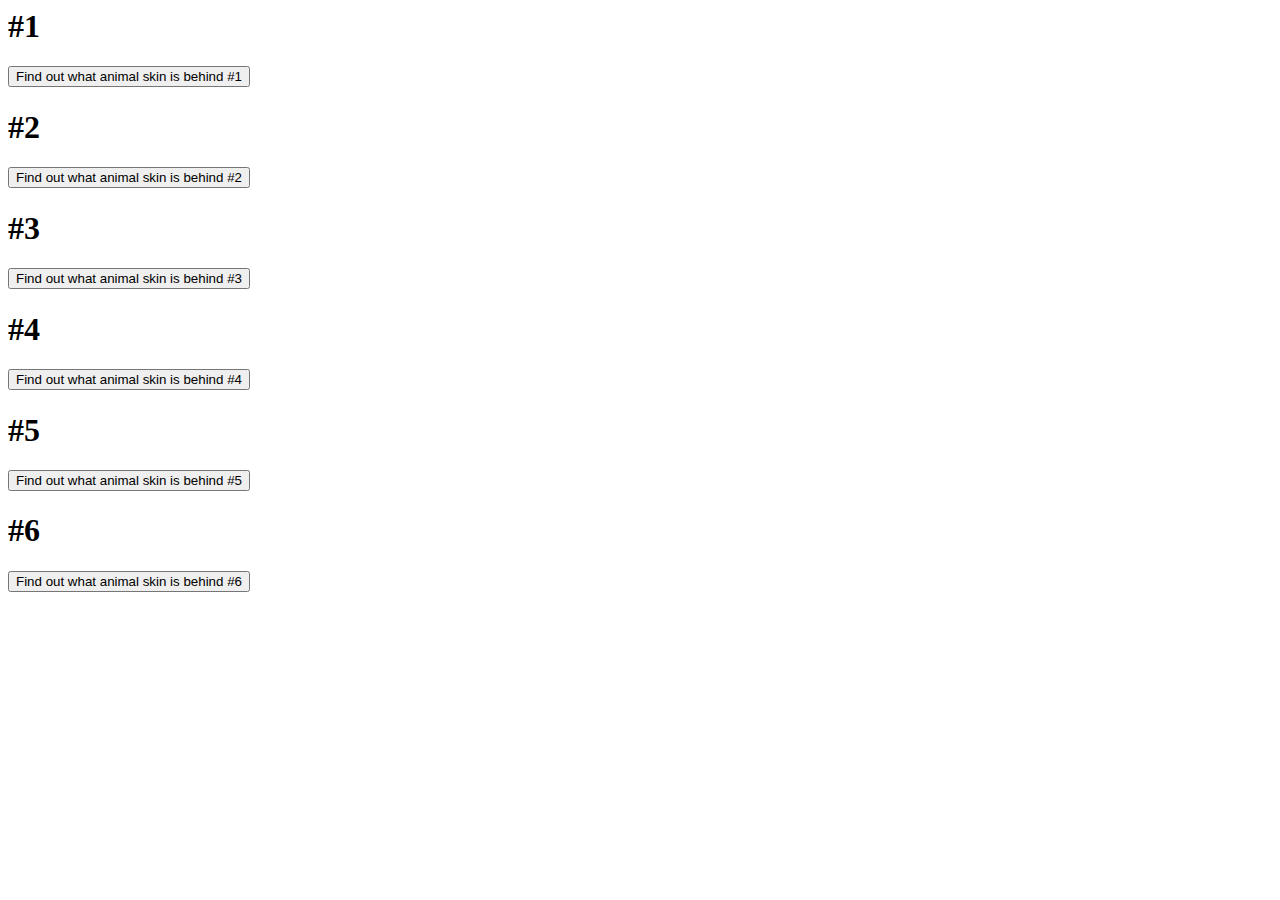
<file: background-image.html>
<body style="background-image:url('https://media.skillstruck.com/images/sky-3294543_1280.jpeg')">
    <h1 style="background-image:url('https://media.skillstruck.com/images/sky-3294543_1280.jpeg')">#1</h1>
    <button onclick="alert('test')">Find out what animal skin is behind #1</button>
    <h1 style="background-image:url('https://media.skillstruck.com/images/sky-3294543_1280.jpeg')">#2</h1>
    <button onclick="alert('test')">Find out what animal skin is behind #2</button>
    <h1 style="background-image:url('https://media.skillstruck.com/images/sky-3294543_1280.jpeg')">#3</h1>
    <button onclick="alert('test')">Find out what animal skin is behind #3</button>
    <h1 style="background-image:url('https://media.skillstruck.com/images/sky-3294543_1280.jpeg')">#4</h1>
    <button onclick="alert('test')">Find out what animal skin is behind #4</button>
    <h1 style="background-image:url('https://media.skillstruck.com/images/sky-3294543_1280.jpeg')">#5</h1>
    <button onclick="alert('test')">Find out what animal skin is behind #5</button>
    <h1 style="background-image:url('https://media.skillstruck.com/images/sky-3294543_1280.jpeg')">#6</h1>
    <button onclick="alert('test')">Find out what animal skin is behind #6</button>
    </body>
</file>
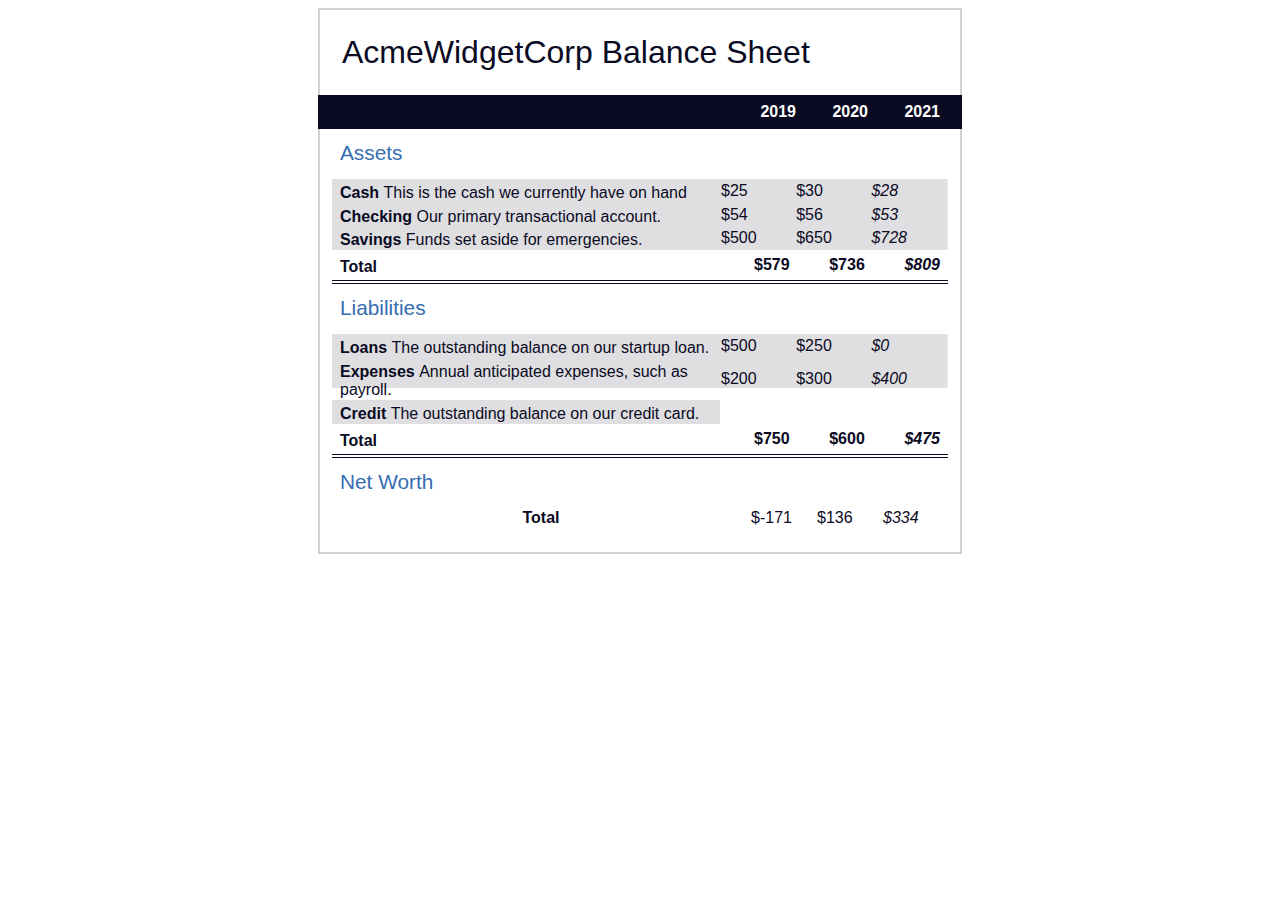
<file: balance-sheet.html>
<!DOCTYPE html>
<html lang="en">
    <head>
        <meta charset="UTF-8">
        <meta name="viewport" content="width=device-width, initial-scale=1.0">
        <title>balance sheet</title>
        <link rel="stylesheet" href="balance-sheet-styles.css">
    </head>
    <body>
        <main>
            <section>
                <h1>
                    <span>
                        <span>AcmeWidgetCorp</span>
                        <span>Balance Sheet</span>
                    </span>
                </h1>
                <div id="years" aria-hidden="true">
                    <span class="year">2019</span>
                    <span class="year">2020</span>
                    <span class="year">2021</span>
                </div>
                <div class="table-wrap">
                    <table>
                        <caption>Assets</caption>
                        <thead>
                            <tr>
                                <td></td>
                                <th><span class="sr-only year">2019</span></th>
                                <th><span class="sr-only year">2020</span></th>
                                <th class="current"><span class="sr-only year"></span></th>
                            </tr>
                        </thead>
                        <tbody>
                            <tr class="data">
                                <th>Cash <span class="description">This is the cash we currently have on hand</span></th>
                                <td>$25</td>
                                <td>$30</td>
                                <td class="current">$28</td>
                            </tr>
                            <tr class="data">
                                <th>Checking <span class="description">Our primary transactional account.</span></th>
                                <td>$54</td>
                                <td>$56</td>
                                <td class="current">$53</td>
                            </tr>
                            <tr class="data">
                                <th>Savings <span class="description">Funds set aside for emergencies.</span></th>
                                <td>$500</td>
                                <td>$650</td>
                                <td class="current">$728</td>
                            </tr>
                            <tr class="total">
                                <th>Total <span class="sr-only">Assets</span></th>
                                <td>$579</td>
                                <td>$736</td>
                                <td class="current">$809</td>
                            </tr>
                        </tbody>
                    </table>
                    <table>
                        <caption>Liabilities</caption>
                        <thead>
                            <tr>
                                <td></td>
                                <th><span class="sr-only">2019</span></th>
                                <th><span class="sr-only">2020</span></th>
                                <th><span class="sr-only">2021</span></th>
                            </tr>
                        </thead>
                        <tbody>
                            <tr class="data">
                                <th>Loans <span class="description">The outstanding balance on our startup loan.</span></th>
                                <td>$500</td>
                                <td>$250</td>
                                <td class="current">$0</td>
                            </tr>
                            <tr class="data">
                                <th>Expenses <span class="description">Annual anticipated expenses, such as payroll.</span></th>
                                <td>$200</td>
                                <td>$300</td>
                                <td class="current">$400</td>
                            </tr>
                            <tr class="data">
                                <th>Credit <span class="description">The outstanding balance on our credit card.</span></th>
                            </tr>
                            <tr class="total">
                                <th>Total <span class="sr-only">Liabilities</span></th>
                                <td>$750</td>
                                <td>$600</td>
                                <td class="current">$475</td>
                            </tr>
                        </tbody>
                    </table>
                    <table>
                        <caption>Net Worth</caption>
                        <thead>
                            <tr>
                                <td></td>
                                <th><span class="sr-only">2019</span></th>
                                <th><span class="sr-only">2020</span></th>
                                <th><span class="sr-only">2021</span></th>
                            </tr>
                        </thead>
                        <tbody>
                            <th>Total <span class="sr-only">Net Worth</span></th>
                            <td>$-171</td>
                            <td>$136</td>
                            <td class="current">$334</td>
                        </tbody>
                    </table>
                </div>
            </section>
        </main>
    </body>
</html>
</file>
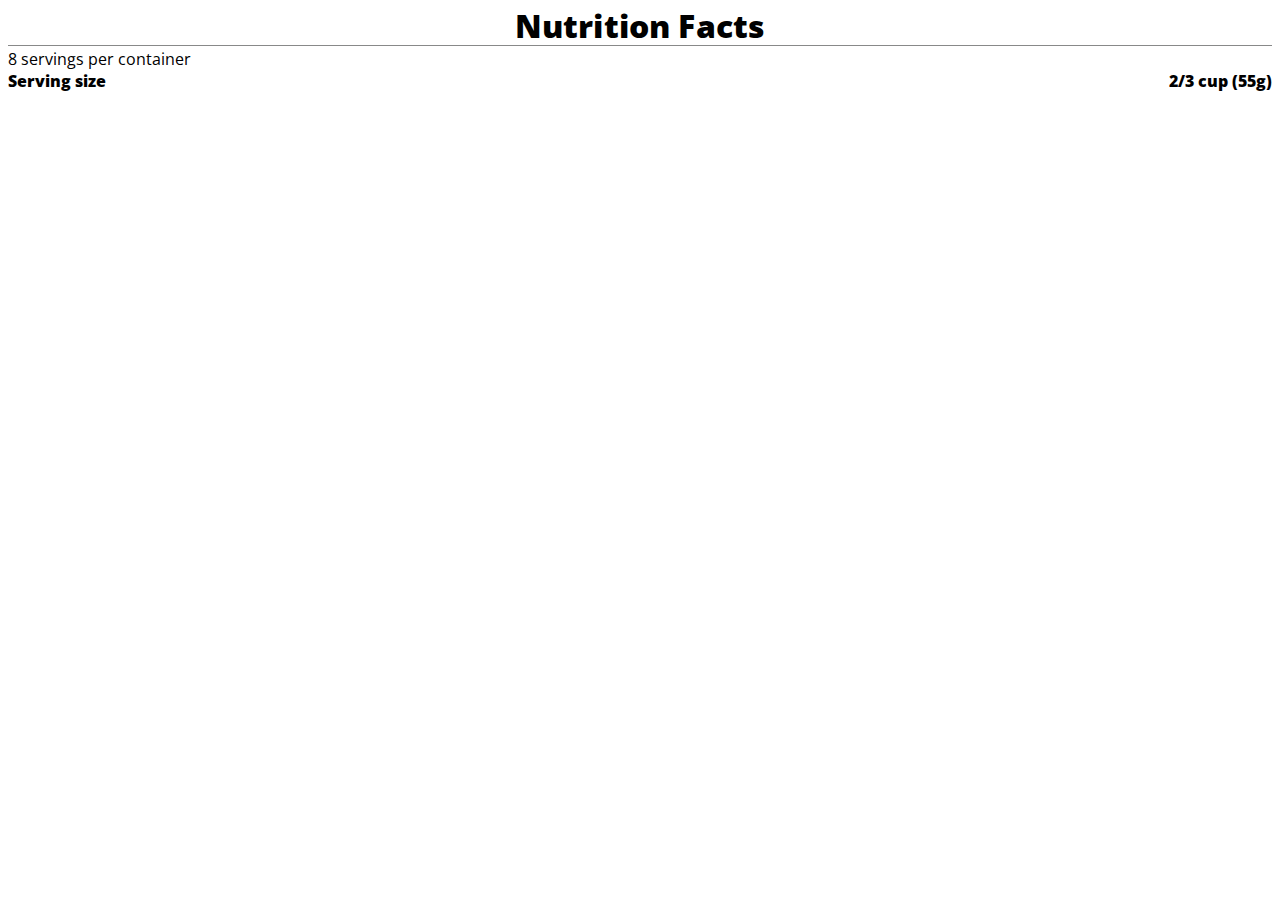
<file: nutrition-label.html>
<!DOCTYPE html>
<html lang="en">
    <head>
        <meta charset="UTF-8">
        <title>Nutrition Label</title>
        <link rel="stylesheet" href="https://fonts.googleapis.com/css?family=Open+Sans:400,700,800">
  <link rel="stylesheet" href="nutrition-label-styles.css">
    </head>
    <body>
        <div>
            <h1 class="bold">Nutrition Facts</h1>
            <div class="divider"></div>
            <p>8 servings per container</p>
            <p class="bold">Serving size <span>2/3 cup (55g)</span></p>
        </div>
    </body>
</html>
</file>
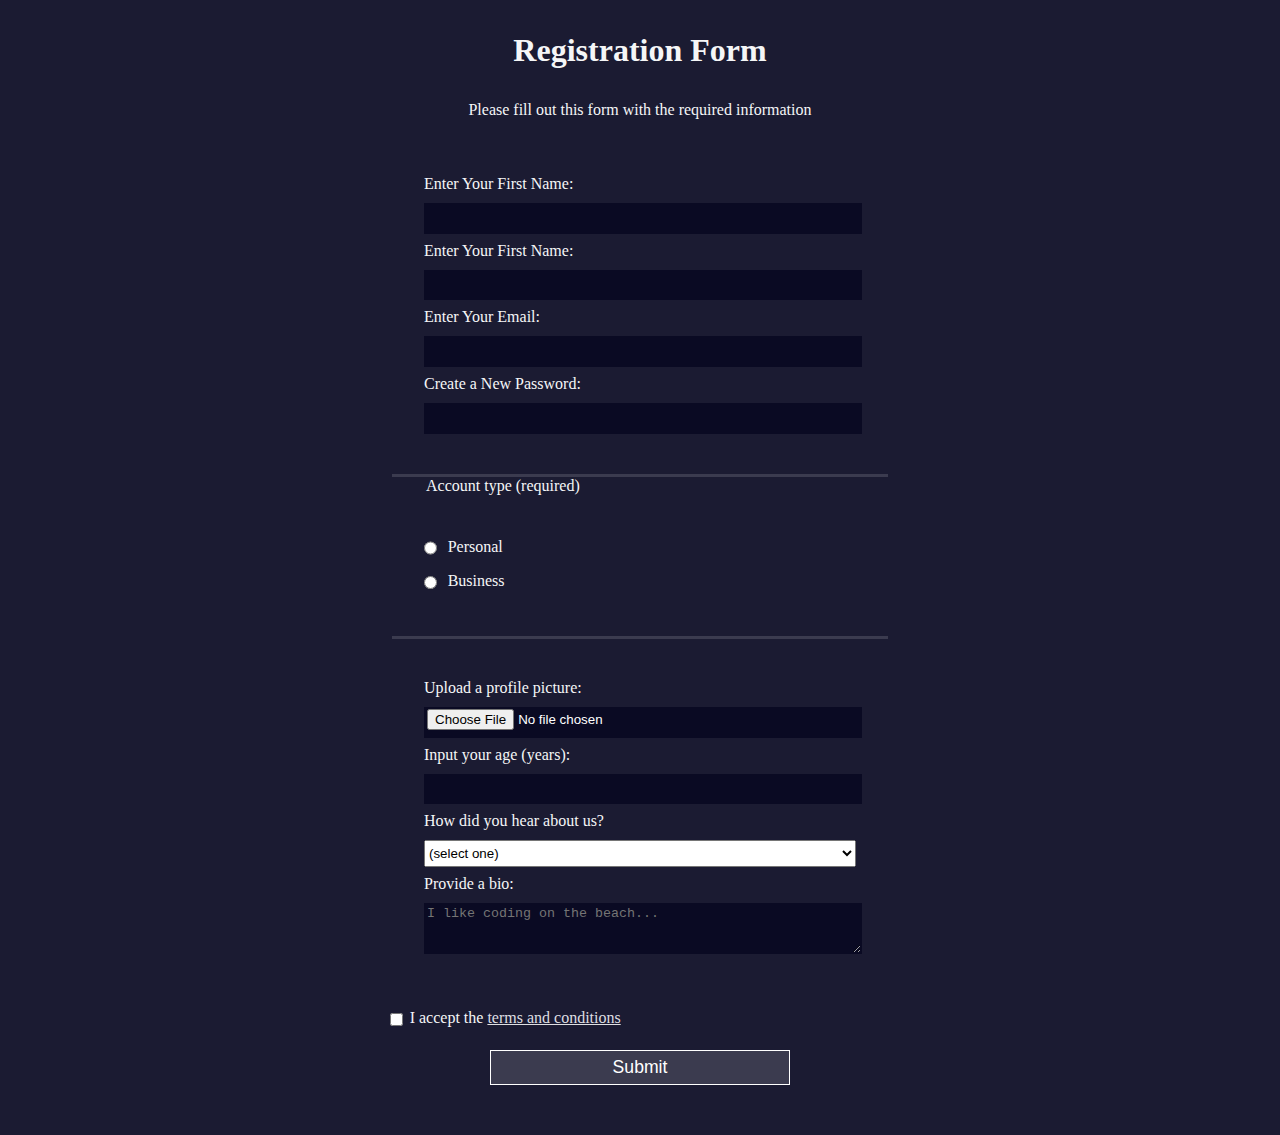
<file: registration-form.html>
<!DOCTYPE html>
<html lang="en">
    <head>
        <meta charset="utf-8">
        <title>Registration Form</title>
        <link rel="stylesheet" href="registration-form-styles.css">
    </head>
    <body>
        <h1>Registration Form</h1>
        <p>Please fill out this form with the required information</p>
        <form action="https://register-demo.freecodecamp.org" method="post">
            <fieldset>
                <label for="first-name">Enter Your First Name: <input name="first-name" id="first-name" type="text" required></label>
                <label for="last-name">Enter Your First Name: <input name="last-name" id="last-name" type="text" required></label>
                <label for="email">Enter Your Email: <input name="email" id="email" type="email" required></label>
                <label for="new-password">Create a New Password: <input name="password" id="new-password" type="password" pattern="[a-z0-5]{8,}" required></label>
            </fieldset>
            <fieldset>
                <legend>Account type (required)</legend>
                <label for="personal-account"><input class="inline" value="personal-account" id="personal-account" type="radio" name="account-type"> Personal</label>
                <label for="business-account"><input class="inline" value="business-account" id="business-account" type="radio" name="account-type"> Business</label>
            </fieldset>
            <fieldset>
                <label for="profile-picture">Upload a profile picture: <input name="profile-picture" id="profile-picture" type="file"></label>
                <label for="age">Input your age (years): <input name="age" id="age" type="number" min="13" max="120"></label>
                <label for="referrer">How did you hear about us?
                    <select name="referrer" id="referrer">
                        <option value="">(select one)</option>
                        <option value="1">freeCodeCamp News</option>
                        <option value="2">freeCodeCamp YouTube Channel</option>
                        <option value="3">freeCodeCamp Forum</option>
                        <option value="4">Other</option>
                    </select>
                </label>
                <label for="bio">
                    Provide a bio:<textarea name="bio" id="bio" rows="3" cols="30" placeholder="I like coding on the beach..."></textarea>
                </label>
            </fieldset>
            <label for="terms-and-conditions"><input class="inline" name="terms-conditions" id="terms-and-conditions" type="checkbox" required />I accept the <a href="https://www.freecodecamp.org/news/terms-of-service/">terms and conditions</a></label>
            <input type="submit" value="Submit">
        </form>
    </body>
</html>
</file>
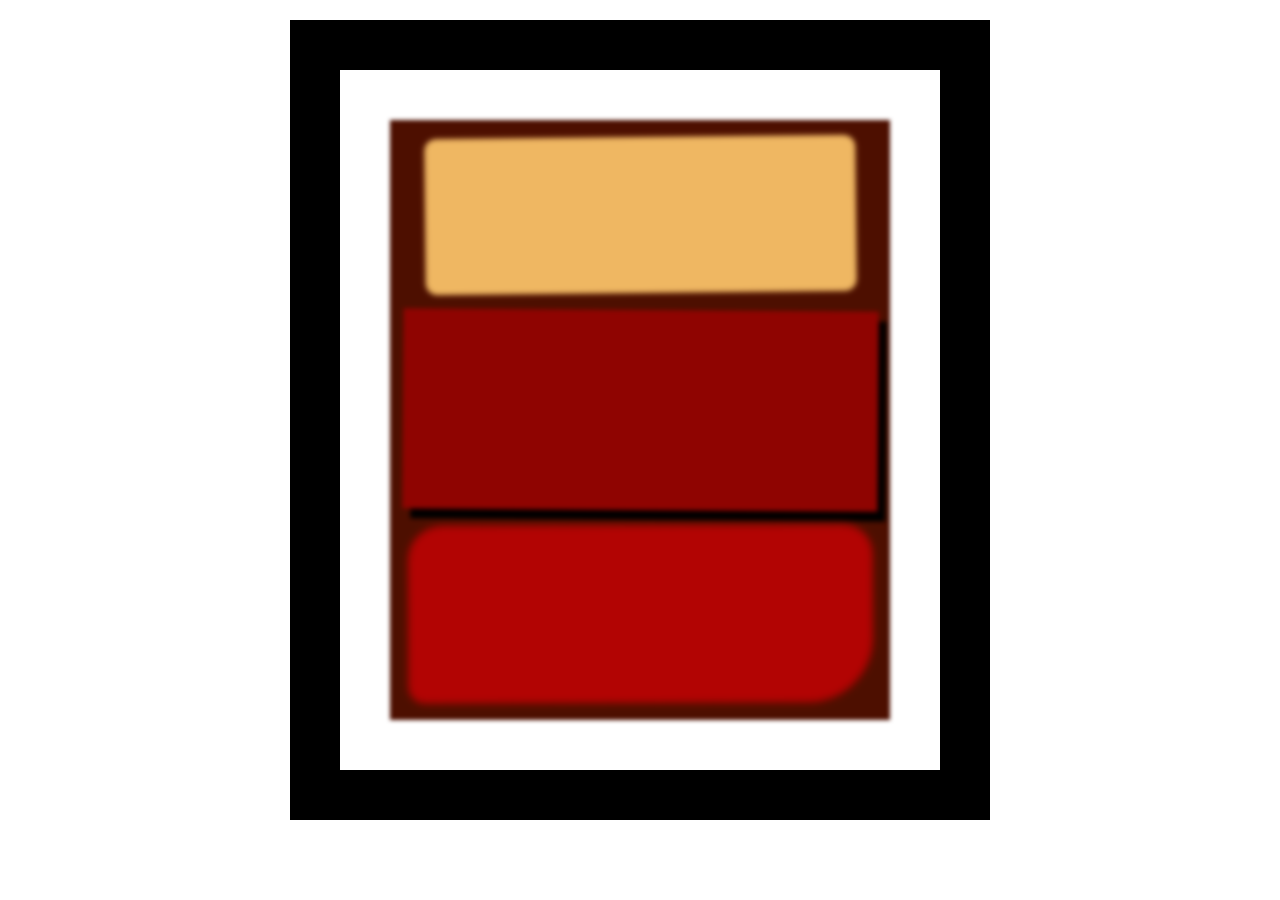
<file: rothko-painting.html>
<!DOCTYPE html>
<html lang="en">
    <head>
        <meta charset="utf-8">
        <title>Rothko Painting</title>
        <link href="rothko-painting-styles.css" rel="stylesheet">
    </head>
    <body>
        <div class="frame">
            <div class="canvas">
                <div class="one">
                </div>
                <div class="two">
                </div>
                <div class="three">
                </div>
            </div>
        </div> 
    </body>
</html>
</file>
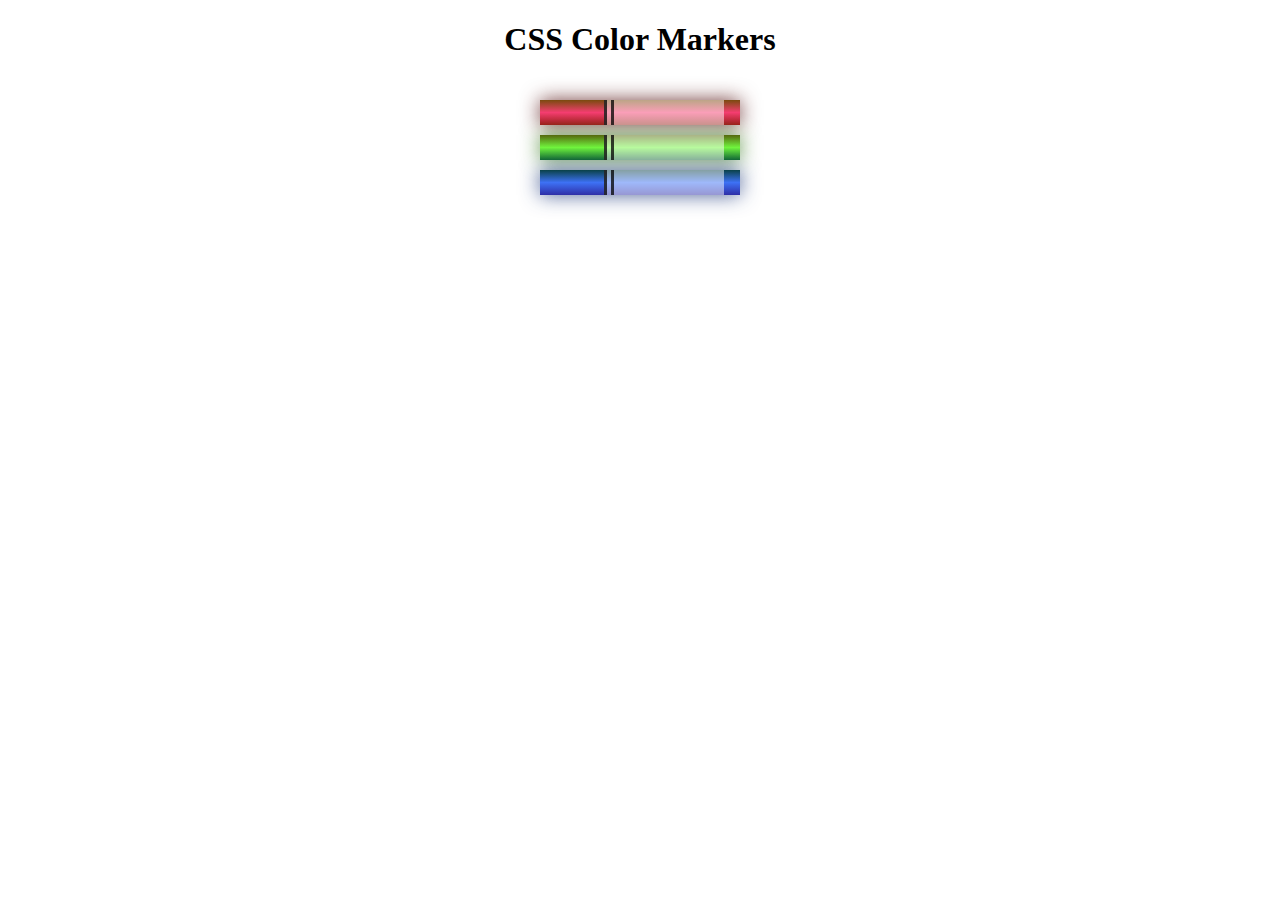
<file: set-of-colored-markers.html>
<!DOCTYPE html>
<html lang="en">
    <head>
        <meta charset="utf-8">
        <meta name="viewport" content="width=device-width, initial-scale=1.0">
        <title>Colored Markers</title>
        <link rel="stylesheet" href="colored-markers-styles.css">
    </head>
    <body>
        <h1>CSS Color Markers</h1>
        <div class="container">
            <div class="marker red">
                <div class="cap"></div>
                <div class="sleeve"></div>
            </div>
            <div class="marker green">
                <div class="cap"></div>
                <div class="sleeve"></div>
            </div>
            <div class="marker blue">
                <div class="cap"></div>
                <div class="sleeve"></div>
            </div>
        </div>
    </body>
</html>
</file>
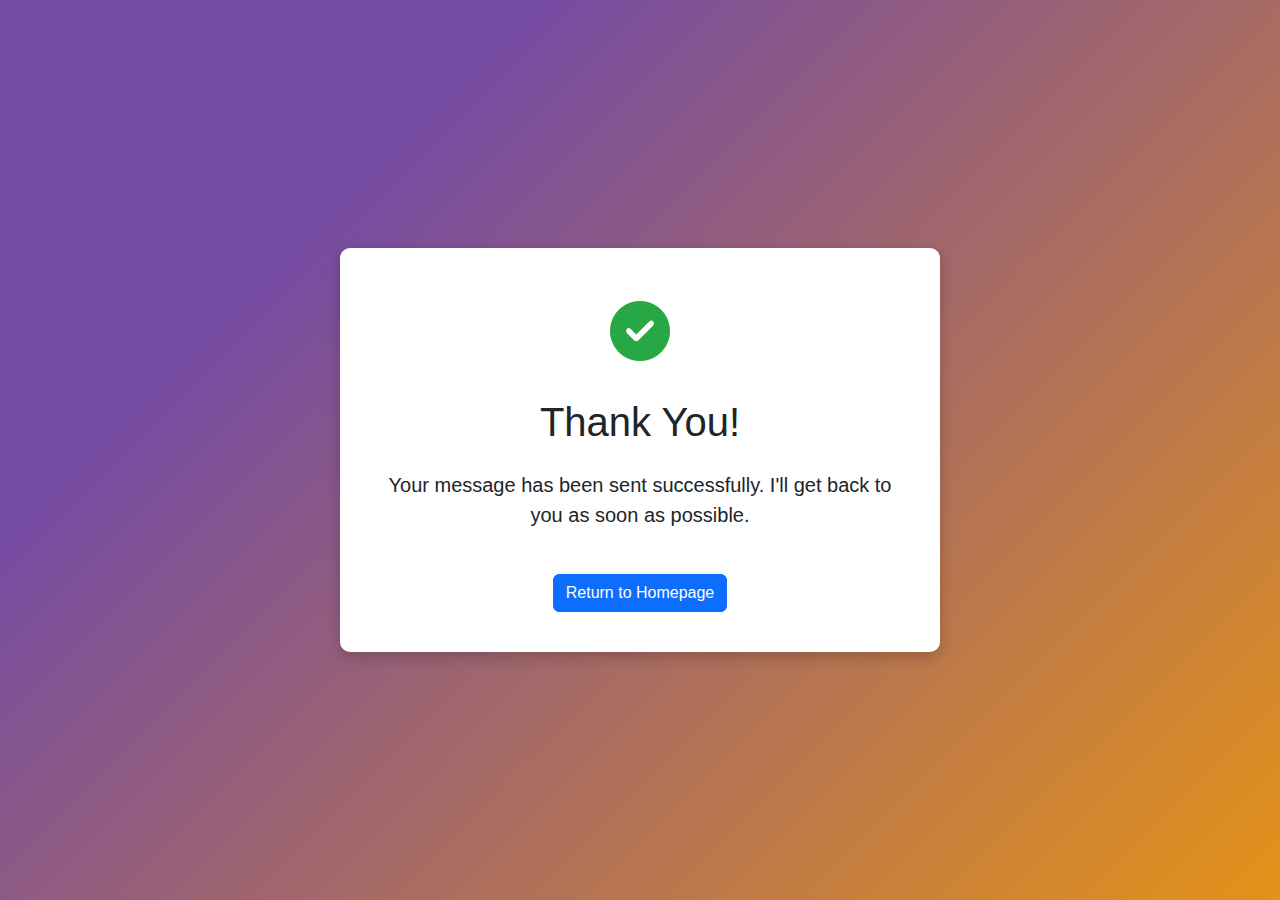
<file: thank-you.html>
<!DOCTYPE html>
<html lang="en">
<head>
    <meta charset="UTF-8">
    <meta name="viewport" content="width=device-width, initial-scale=1.0">
    <title>Thank You | Levi DeGeer</title>
    <link href="https://cdn.jsdelivr.net/npm/bootstrap@5.3.0-alpha1/dist/css/bootstrap.min.css" rel="stylesheet">
    <link rel="stylesheet" href="https://cdnjs.cloudflare.com/ajax/libs/font-awesome/6.4.0/css/all.min.css">
    <style>
        :root {
            --primary-color: #0d6efd;
            --secondary-color: #6c757d;
            --light-color: #f8f9fa;
            --dark-color: #212529;
        }
        
        body {
            font-family: 'Segoe UI', Tahoma, Geneva, Verdana, sans-serif;
            height: 100vh;
            display: flex;
            flex-direction: column;
            justify-content: center;
            align-items: center;
            background: linear-gradient(135deg, #764ba2 25%, #e49218 100%);
            color: white;
            text-align: center;
            padding: 0 20px;
        }
        
        .thank-you-container {
            max-width: 600px;
            padding: 40px;
            background-color: white;
            border-radius: 10px;
            box-shadow: 0 5px 15px rgba(0, 0, 0, 0.2);
            color: var(--dark-color);
        }
        
        .success-icon {
            font-size: 60px;
            color: #28a745;
            margin-bottom: 20px;
        }
        
        .return-btn {
            margin-top: 20px;
        }
    </style>
</head>
<body>
    <div class="thank-you-container">
        <div class="success-icon">
            <i class="fas fa-check-circle"></i>
        </div>
        <h1 class="mb-4">Thank You!</h1>
        <p class="lead mb-4">Your message has been sent successfully. I'll get back to you as soon as possible.</p>
        <a href="index.html" class="btn btn-primary return-btn">Return to Homepage</a>
    </div>
</body>
</html>
</file>
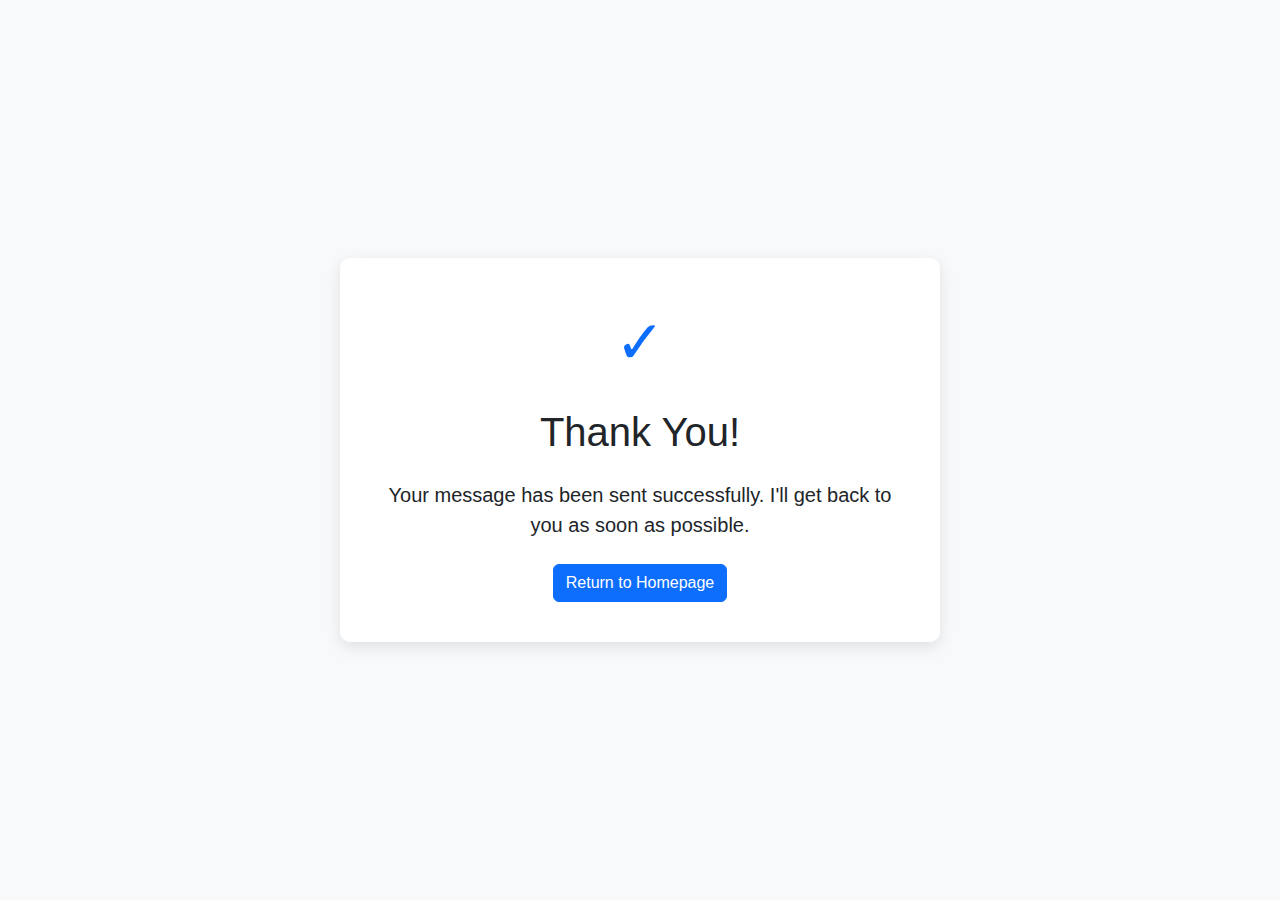
<file: thank_you.html>
<!DOCTYPE html>
<html lang="en">
<head>
    <meta charset="UTF-8">
    <meta name="viewport" content="width=device-width, initial-scale=1.0">
    <title>Thank You | Levi DeGeer</title>
    <link href="https://cdn.jsdelivr.net/npm/bootstrap@5.3.0-alpha1/dist/css/bootstrap.min.css" rel="stylesheet">
    <style>
        body {
            font-family: 'Segoe UI', Tahoma, Geneva, Verdana, sans-serif;
            background-color: #f8f9fa;
            display: flex;
            flex-direction: column;
            justify-content: center;
            align-items: center;
            height: 100vh;
            text-align: center;
            padding: 0 20px;
        }
        
        .thank-you-container {
            max-width: 600px;
            padding: 40px;
            background-color: white;
            border-radius: 10px;
            box-shadow: 0 5px 15px rgba(0, 0, 0, 0.1);
        }
        
        .icon {
            font-size: 60px;
            color: #0d6efd;
            margin-bottom: 20px;
        }
    </style>
</head>
<body>
    <div class="thank-you-container">
        <div class="icon">✓</div>
        <h1 class="mb-4">Thank You!</h1>
        <p class="lead mb-4">Your message has been sent successfully. I'll get back to you as soon as possible.</p>
        <a href="index.html" class="btn btn-primary">Return to Homepage</a>
    </div>
</body>
</html>
</file>
<file: balance-sheet-styles.css>
html {
    box-sizing: border-box;
}

body {
    font-family: sans-serif;
    color: #0a0a23;
}

span[class~="sr-only"] {
    border: 0 !important;
    clip: rect(1px, 1px, 1px, 1px) !important;
    clip-path: inset(50%) !important;
    height: 1px !important;
    width: 1px !important;
    overflow: hidden !important;
    white-space: nowrap !important;
    position: absolute !important;
    padding: 0 !important;
    margin: -1px !important;
}

h1 {
    max-width: 37.25rem;
    margin: 0 auto;
    padding: 1.5rem 1.25rem;
}

h1 .flex span:first-of-type {
    font-size: 0.7em;
}

h1 .flex span:last-of-type {
    font-size: 1.2em;
}

section {
    max-width: 40rem;
    margin: 0 auto;
    border: 2px solid #d0d0d5;
}

#years {
    display: flex;
    justify-content: flex-end;
    position: sticky;
    top: 0;
    color: #fff;
    background: #0a0a23;
    margin: 0 -2px;
    padding: 0.5rem calc(1.25rem + 2px) 0.5rem 0;
    z-index: 999;
}

#years span[class] {
    font-weight: bold;
    width: 4.5rem;
    text-align: right;
}

.table-wrap {
    padding: 0 0.75rem 1.5rem 0.75rem;
}

span {
    font-weight: normal;
}

table {
    border-collapse: collapse;
    border: 0;
    width: 100%;
    position: relative;
    margin-top: 3rem;
}

table caption {
    color: #356eaf;
    font-size: 1.3em;
    font-weight: normal;
    position: absolute;
    top: -2.25rem;
    left: 0.5rem;
}

tbody td {
    width: 100vw;
    min-width: 4rem;
    max-width: 4rem;
}

tbody th {
    width: calc(100% - 12rem);
}

tr[class="total"] {
    border-bottom: 4px double #0a0a23;
    font-weight: bold;
}

tr[class="total"] th {
    text-align: left;
    padding: 0.5rem 0 0.25rem 0.5rem;
}

tr.total td {
    text-align: right;
    padding: 0 0.35rem;
}

tr.total td:nth-of-type(3) {
    padding-right: 0.5rem;
}

tr.total:hover {
    background: #99c9ff;
}

td.current {
    font-style: italic;
}

tr.data {
    background-image: linear-gradient(to bottom, #dfdfe2 1.845rem, white 1.845rem);
}

tr.data th {
    text-align: left;
    padding-top: 0.3rem;
    padding-left: 0.5rem;
}
</file>
<file: nutrition-label-styles.css>
* {
    box-sizing: border-box;
}

html {
    font-size: 16px;
}

body {
    font-family: "Open Sans", "sans-serif";
}

.label {
    border: 2px solid black;
    width: 270px;
    margin: 20px auto;
    padding: 0 7px;
}

h1 {
    font-weight: 800;
    text-align: center;
    margin: -4px 0;
    letter-spacing: 0.15px;
}

p {
    margin: 0;
    display: flex;
    justify-content: space-between;
}

.divider {
    border-bottom: 1px solid #888989;
    margin: 2px 0;
}

.bold {
    font-weight: 800;
}
</file>
<file: registration-form-styles.css>
body {
    width: 100%;
    height: 100vh;
    margin: 0;
    background-color: #1b1b32;
    color: #f5f6f7;
    font-family: Tahoma;
    font-size: 16px;
}

h1, p {
    margin: 1em auto;
    text-align: center;
}

form {
    margin: 0 auto;
    max-width: 500px;
    min-width: 300px;
    width: 60vw;
    padding-bottom: 2em;
}

fieldset {
    border: none;
    padding: 2rem;
    border-bottom: 3px solid #3b3b4f
}

fieldset:last-of-type {
    border-bottom: none;
}

label {
    display: block;
    margin: 0.5rem 0;
}

input, textarea, select {
    width: 100%;
    margin: 0px;
    margin-top: 10px;
    min-height: 2em;
}

input, textarea {
    background-color: #0a0a23;
    border: 1px solid #0a0a23;
    color: #ffffff;
}

.inline {
    width: unset;
    margin:0 0.5em 0 0;
    vertical-align: middle;
}

input[type="submit"] {
    display: block;
    width: 60%;
    margin: 1em auto;
    height: 2em;
    font-size: 1.1rem;
    background-color: #3b3b4f;
    border-color: white;
    min-width: 300px;
}

input[type="file"] {
    padding: 1px 2px;
}

a {
    color: #dfdfe2;
}
</file>
<file: rothko-painting-styles.css>
.canvas {
    width: 500px;
    height: 600px;
    background-color: #4d0f00;
    overflow: hidden;
    filter: blur(2px);
}

.frame {
    border: solid black 50px;
    width: 500px;
    padding: 50px;
    margin: 20px auto;
}

.one {
    width: 425px;
    height: 150px;
    background-color: #efb762;
    margin: 20px auto;
    box-shadow: 0 0 3px 3px #efb762;
    border-radius: 9px;
    transform: rotate(-0.6deg);
}

.two {
    width: 475px;
    height: 200px;
    background-color: #8f0401;
    margin: 0 auto 20px;
    box-shadow: 0 0 3px 3px #8f0401;
    box-shadow: 8px 10px;
    transform: rotate(0.4deg);
}

.three {
    width: 91%;
    height: 28%;
    background-color: #b20403;
    margin: auto;
    filter: blur(2px);
    box-shadow: 0 0 5px 5px #b20403;
    border-radius: 30px 25px 60px 12px;
    transform: rotate(-0.2deg);
}

.one, .two {
    filter: blur(1px);
}
</file>
<file: colored-markers-styles.css>
h1 {
    text-align: center;
}

.marker {
    height: 25px;
    width: 200px;
    margin: 10px auto;
}

.red {
    background: linear-gradient(rgb(122, 74, 14), rgb(245, 62, 113), rgb(162, 27, 27));
    box-shadow: 0 0 20px 0 rgba(83, 14, 14, 0.8);
}

.green {
    background: linear-gradient(#55680D, #71F53E, #116C31);
    box-shadow: 0 0 20px 0 #3B7E20CC;
}

.blue {
    background: linear-gradient(hsl(186, 76%, 16%), hsl(223, 90%, 60%), hsl(240, 56%, 42%));
    box-shadow: 0 0 20px 0 hsla(223, 59%, 31%, 0.8);
}

.container {
    background-color: rgb(255,255,255);
    padding: 10px;
    padding-left: 0px;
    padding-right: 0px;
}

.sleeve {
    width: 110px;
    height: 25px;
    background-color: rgba(255, 255, 255, 0.5);
    border-left: 10px double rgba(0, 0, 0, 0.75);
}

.cap {
    width: 60px;
    height: 25px;
}

.cap, .sleeve {
    display: inline-block;
}
</file>
